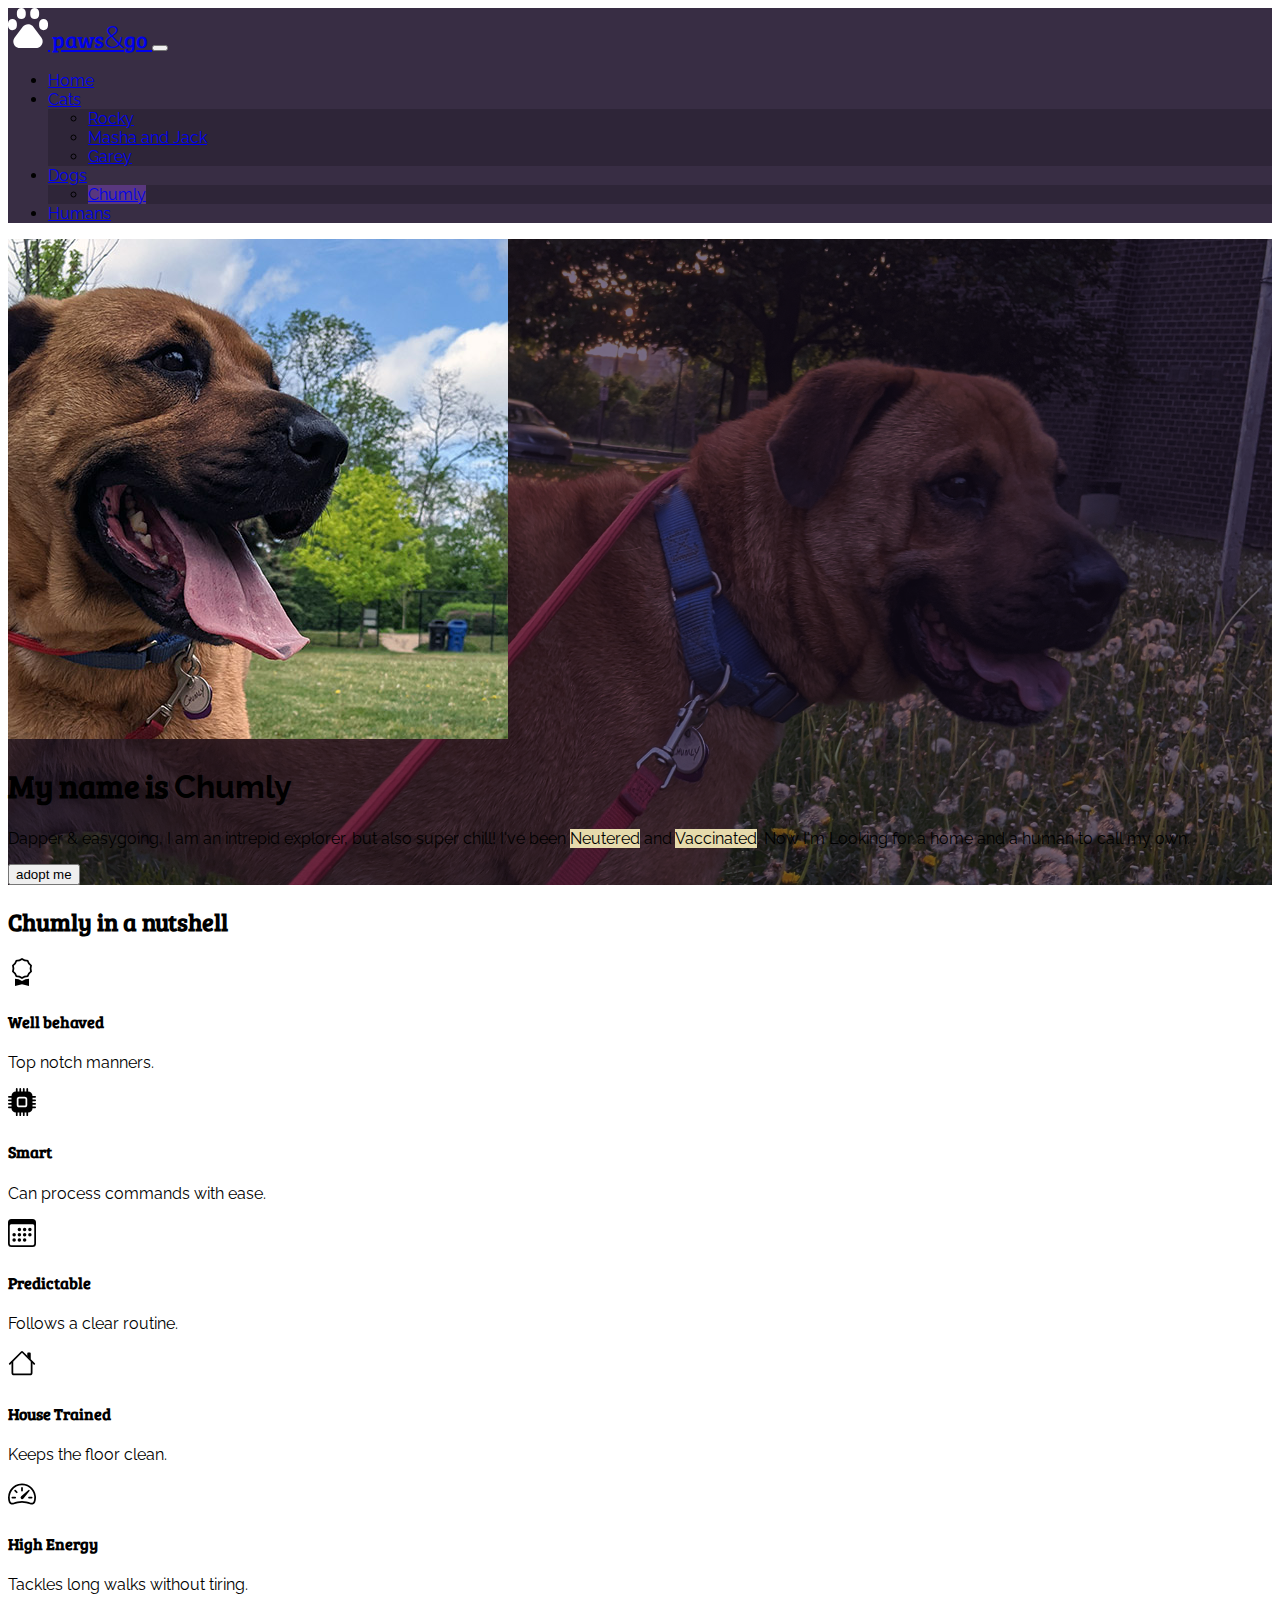
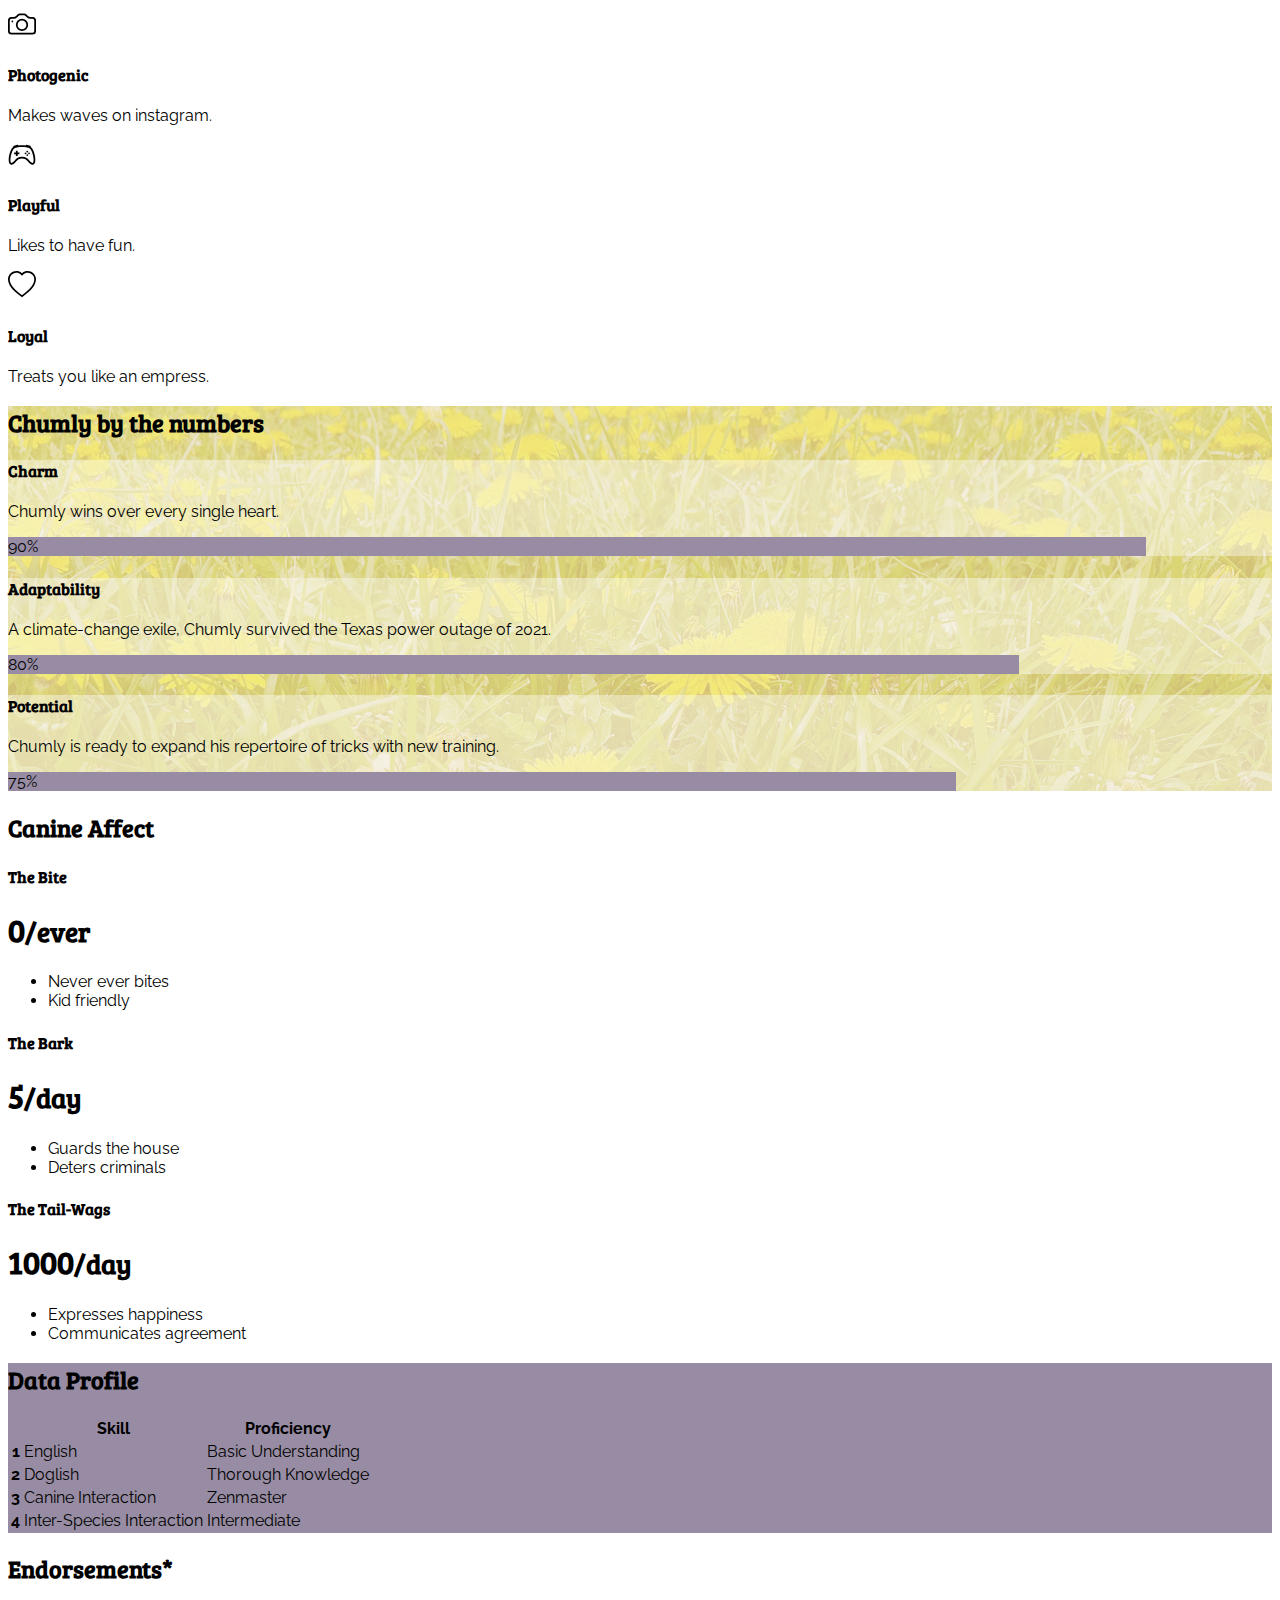
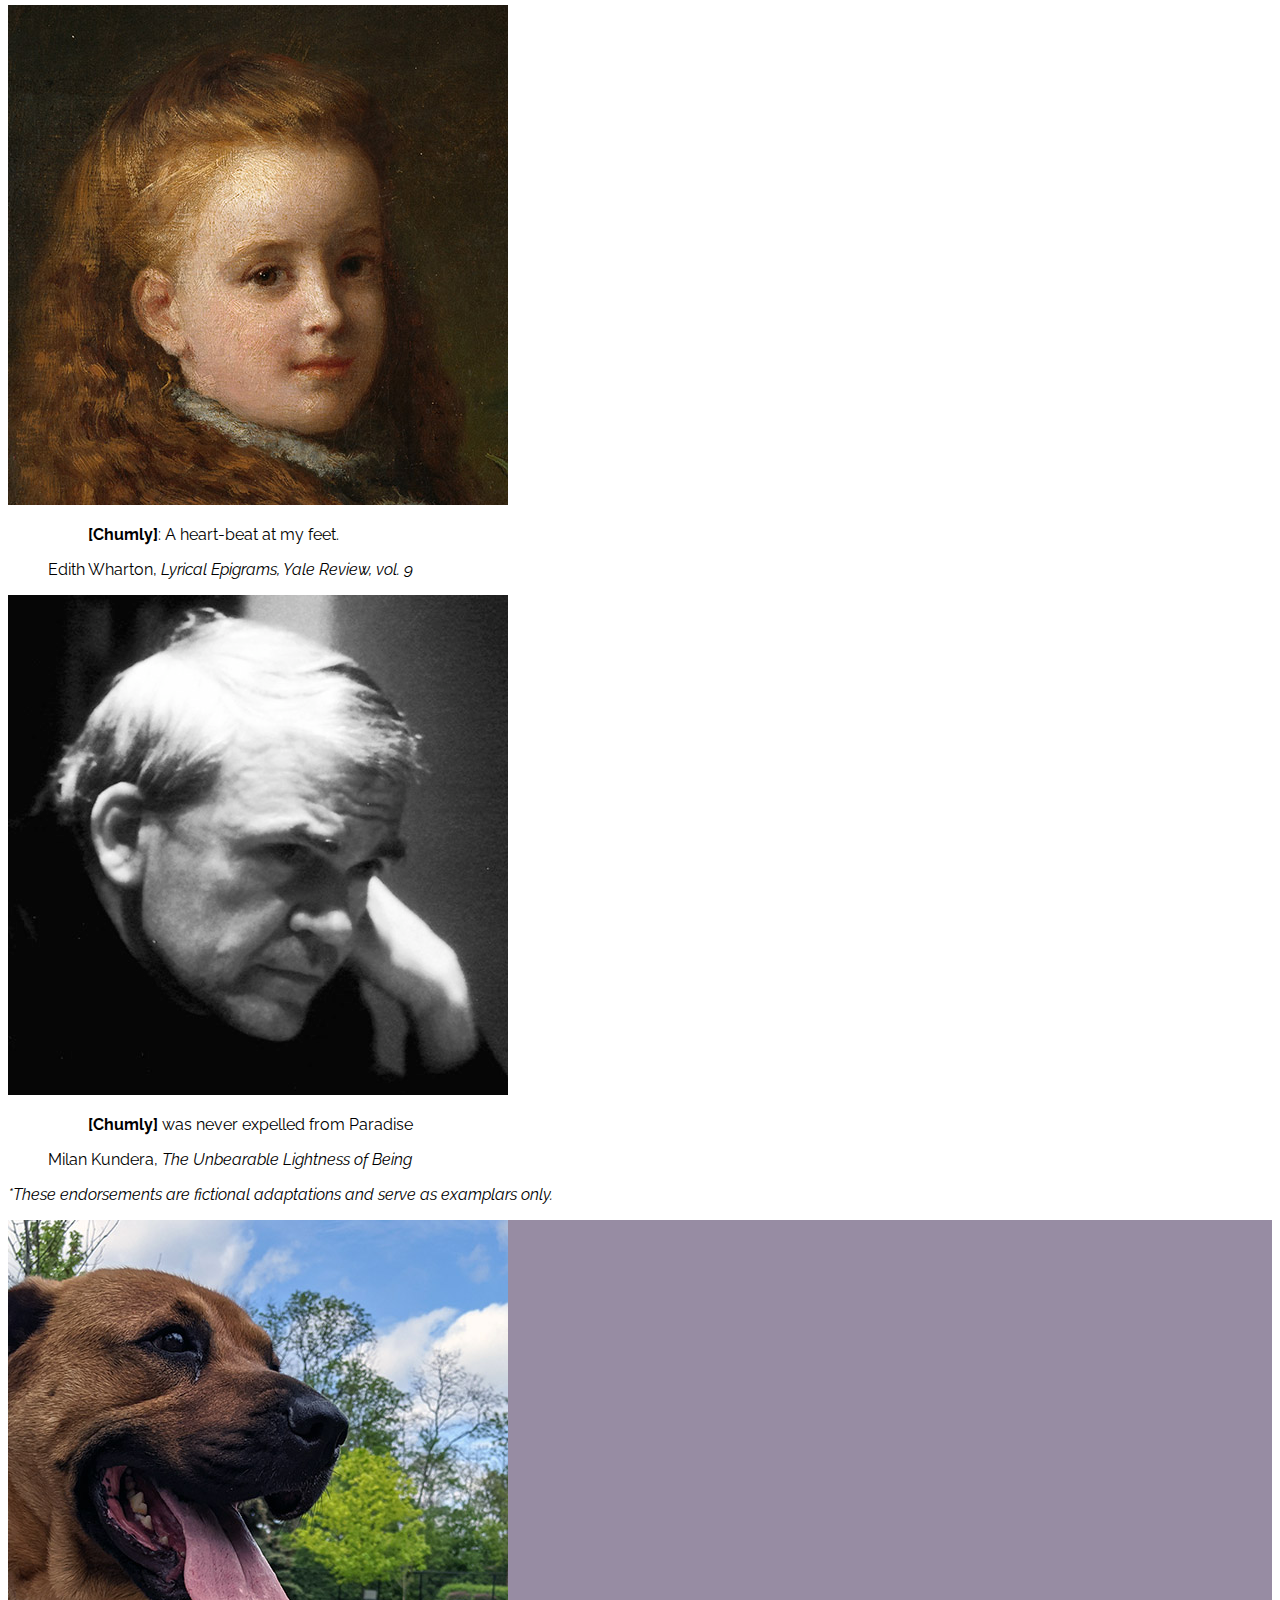
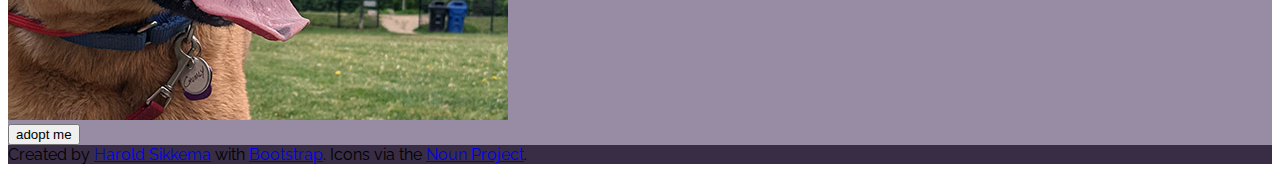
<file: chumly.html>
<!doctype html>
<html lang="en" class="h-100">
  <head>
    <!-- Required meta tags -->
    <meta charset="utf-8">
    <meta name="viewport" content="width=device-width, initial-scale=1">

    <!-- Bootstrap CSS -->
    <link href="https://cdn.jsdelivr.net/npm/bootstrap@5.0.1/dist/css/bootstrap.min.css" rel="stylesheet" integrity="sha384-+0n0xVW2eSR5OomGNYDnhzAbDsOXxcvSN1TPprVMTNDbiYZCxYbOOl7+AMvyTG2x" crossorigin="anonymous">

    <title>paws&amp;go - Chumly</title>

    <!-- Google Fonts -->
    <link rel="preconnect" href="https://fonts.gstatic.com">
    <link href="https://fonts.googleapis.com/css2?family=Bree+Serif&family=Raleway:wght@300;400&display=swap" rel="stylesheet">

    <!-- Custom Styles and Overrides -->
    <link href="css/styles.css" rel="stylesheet">

    <!-- Favicon - See also: https://developer.mozilla.org/en-US/docs/Learn/HTML/Introduction_to_HTML/The_head_metadata_in_HTML#adding_custom_icons_to_your_site -->
    <link rel="shortcut icon" href="img/paw.png" type="image/x-icon">

  </head>
  <body class="bg-light d-flex flex-column h-100"  id="chumly">

  <!-- Bootstrap Nav Bar here -->
  <!-- https://getbootstrap.com/docs/5.0/components/navbar/ -->
  <nav class="navbar navbar-expand-md navbar-dark bg-dark">
    <div class="container">
      <a id="wordmark" class="navbar-brand" href="index.html">
        <!--Created by jenya from the Noun Project-->
        <!--https://thenounproject.com/search/?q=pets&i=1307711-->
        <svg class="me-3 d-inline-block align-top" xmlns="http://www.w3.org/2000/svg" width="40" viewBox="0 0 100 100">
          <path class="st0" d="M63.1,47l20.2,26.5c5.5,7.3,4.1,17.6-3.1,23.1c-2.9,2.2-6.4,3.4-10,3.4H29.8c-9.1,0-16.5-7.4-16.5-16.5
c0-3.6,1.2-7.1,3.4-10L36.9,47c5.5-7.3,15.9-8.7,23.1-3.1C61.2,44.7,62.2,45.8,63.1,47L63.1,47z M33.3,0c6.1,0,11.1,5,11.1,11.1v5.6
c0,6.1-5,11.1-11.1,11.1s-11.1-5-11.1-11.1v-5.6C22.2,5,27.2,0,33.3,0z M11.1,27.8c6.1,0,11.1,5,11.1,11.1v5.6
c0,6.1-5,11.1-11.1,11.1S0,50.6,0,44.4v-5.6C0,32.8,5,27.8,11.1,27.8z M66.7,0c6.1,0,11.1,5,11.1,11.1v5.6c0,6.1-5,11.1-11.1,11.1
s-11.1-5-11.1-11.1v-5.6C55.6,5,60.5,0,66.7,0z M88.9,27.8c6.1,0,11.1,5,11.1,11.1v5.6c0,6.1-5,11.1-11.1,11.1
c-6.1,0-11.1-5-11.1-11.1v-5.6C77.8,32.8,82.8,27.8,88.9,27.8z"></path>
        </svg>
        paws<span>&amp;</span>go
      </a>
      <button class="navbar-toggler" type="button" data-bs-toggle="collapse" data-bs-target="#navbarNavDropdown" aria-controls="navbarNavDropdown" aria-expanded="false" aria-label="Toggle navigation">
        <span class="navbar-toggler-icon"></span>
      </button>
      <div class="collapse navbar-collapse" id="navbarNavDropdown">
        <ul class="navbar-nav ms-auto">
          <li class="nav-item">
            <a class="nav-link" href="index.html">Home</a>
          </li>

          <li class="nav-item dropdown">
            <a class="nav-link dropdown-toggle" href="#" id="navbarDropdownMenuLinkCats" role="button" data-bs-toggle="dropdown" aria-expanded="false">
              Cats
            </a>
            <ul class="dropdown-menu dropdown-menu-dark" aria-labelledby="navbarDropdownMenuLinkCats">
              <li><a class="dropdown-item" href="rocky.html">Rocky</a></li>
              <li><a class="dropdown-item" href="friends.html">Masha and Jack</a></li>
              <li><a class="dropdown-item" href="garey.html">Garey</a></li>
            </ul>
          </li>
          <li class="nav-item dropdown">
            <a class="nav-link dropdown-toggle active" href="#" id="navbarDropdownMenuLinkDogs" role="button" data-bs-toggle="dropdown" aria-expanded="false">
              Dogs
            </a>
            <ul class="dropdown-menu dropdown-menu-dark" aria-labelledby="navbarDropdownMenuLinkCats">
              <li><a class="dropdown-item active" aria-current="page" href="chumly.html">Chumly</a></li>
            </ul>
          </li>
          <li class="nav-item">
            <a class="nav-link" href="humans.html">Humans</a>
          </li>
        </ul>
      </div>
    </div>
  </nav>

  <!-- Insert Bootstrap Jumbotron here -->
  <!-- https://getbootstrap.com/docs/5.0/examples/jumbotron/ -->
  <div id="hero" class="p-5 mb-4 bg-dark text-light">
    <div class="container py-5">
      <div class ="row">
        <div class="col-6 col-md-3 col-lg-2">
          <img class="rounded-circle w-100" src="img/chumly-square.jpg" alt="Chumly">
        </div>
        <div class="col-12 col-md-9 col-lg-10">
          <h1 class="display-1">My name is <span class="badge bg-warning">Chumly</span></h1>
          <p class="col-md-8 fs-4">Dapper & easygoing, I am an intrepid explorer, but also super chill! I've been <span class="badge bg-info text-dark">Neutered</span> and <span class="badge bg-info text-dark">Vaccinated</span>. Now I'm Looking for a home and a human to call my own.</p>
          <form action="humans.html">
            <button type="submit" class="btn btn-secondary btn-lg" type="button">adopt me</button>
          </form>
        </div>
      </div>
    </div>
  </div>

<!-- Icon Grid: Chumly in a nutshell -->
<!-- https://getbootstrap.com/docs/5.0/examples/features/#icon-grid-->
  <section class="container px-4 py-5" id="icon-grid">
    <h2 class="pb-2">Chumly in a nutshell</h2>
    <div class="row row-cols-1 row-cols-sm-2 row-cols-md-3 row-cols-lg-4 g-4 py-5">
      <div class="col d-flex align-items-start">
        <svg class="bi text-muted flex-shrink-0 me-3" width="1.75em" height="1.75em"><use xlink:href="img/bootstrap-icons.svg#award"></use></svg>
        <div>
          <h4 class="fw-bold mb-0">Well behaved</h4>
          <p>Top notch manners.</p>
        </div>
      </div>
      <div class="col d-flex align-items-start">
        <svg class="bi text-muted flex-shrink-0 me-3" width="1.75em" height="1.75em"><use xlink:href="img/bootstrap-icons.svg#cpu-fill"></use></svg>
        <div>
          <h4 class="fw-bold mb-0">Smart</h4>
        <p>Can process commands with ease.</p>
        </div>
      </div>
      <div class="col d-flex align-items-start">
        <svg class="bi text-muted flex-shrink-0 me-3" width="1.75em" height="1.75em"><use xlink:href="img/bootstrap-icons.svg#calendar3"></use></svg>
        <div>
          <h4 class="fw-bold mb-0">Predictable</h4>
          <p>Follows a clear routine.</p>
        </div>
      </div>
      <div class="col d-flex align-items-start">
        <svg class="bi text-muted flex-shrink-0 me-3" width="1.75em" height="1.75em"><use xlink:href="img/bootstrap-icons.svg#house"></use></svg>
        <div>
          <h4 class="fw-bold mb-0">House Trained</h4>
          <p>Keeps the floor clean.</p>
        </div>
      </div>
      <div class="col d-flex align-items-start">
        <svg class="bi text-muted flex-shrink-0 me-3" width="1.75em" height="1.75em"><use xlink:href="img/bootstrap-icons.svg#speedometer2"></use></svg>
        <div>
          <h4 class="fw-bold mb-0">High Energy</h4>
          <p>Tackles long walks without tiring.</p>
        </div>
      </div>
      <div class="col d-flex align-items-start">
        <svg class="bi text-muted flex-shrink-0 me-3" width="1.75em" height="1.75em"><use xlink:href="img/bootstrap-icons.svg#camera"></use></svg>
        <div>
          <h4 class="fw-bold mb-0">Photogenic</h4>
          <p>Makes waves on instagram.</p>
        </div>
      </div>
      <div class="col d-flex align-items-start">
        <svg class="bi text-muted flex-shrink-0 me-3" width="1.75em" height="1.75em"><use xlink:href="img/bootstrap-icons.svg#controller"></use></svg>
        <div>
          <h4 class="fw-bold mb-0">Playful</h4>
          <p>Likes to have fun.</p>
        </div>
      </div>
      <div class="col d-flex align-items-start">
        <svg class="bi text-muted flex-shrink-0 me-3" width="1.75em" height="1.75em"><use xlink:href="img/bootstrap-icons.svg#heart"></use></svg>
        <div>
          <h4 class="fw-bold mb-0">Loyal</h4>
          <p>Treats you like an empress.</p>
        </div>
      </div>
    </div>
</section>


<!-- https://getbootstrap.com/docs/5.0/components/progress/  -->
<section id="numbers" class="bg-info py-5">
  <div class="container">
    <h2>Chumly by the numbers</h2>
    <div class="row py-3 px-3 my-3">
      <div class="col-lg-6">
        <h4>Charm</h4>
        <p>Chumly wins over every single heart.</p>
      </div>
      <div class="col-lg-6"><div class="progress">
        <div class="progress-bar bg-secondary display-6" role="progressbar" style="width: 90%;" aria-valuenow="90" aria-valuemin="0" aria-valuemax="100">90%</div>
      </div></div>
    </div>
    <div class="row py-3 px-3 my-3">
      <div class="col-lg-6">
        <h4>Adaptability</h4>
        <p>A climate-change exile, Chumly survived the Texas power outage of 2021.</p></div>
      <div class="col-lg-6"><div class="progress">
        <div class="progress-bar bg-secondary display-6" role="progressbar" style="width: 80%;" aria-valuenow="80" aria-valuemin="0" aria-valuemax="100">80%</div>
      </div></div>
    </div>
    <div class="row py-3 px-3 my-3">
      <div class="col-lg-6">
        <h4>Potential</h4>
        <p>Chumly is ready to expand his repertoire of tricks with new training.</p></div>
      <div class="col-lg-6"><div class="progress">
        <div class="progress-bar bg-secondary display-6" role="progressbar" style="width: 75%;" aria-valuenow="75" aria-valuemin="0" aria-valuemax="100">75%</div>
      </div></div>
    </div>
  </div>
</section>


<!-- Canine Affect derived from Pricing Tables
https://getbootstrap.com/docs/5.0/examples/pricing/-->
<section class="container pt-5">
  <h2>Canine Affect</h2>
  <div class="row row-cols-1 row-cols-md-3 mb-3 text-center">
    <div class="col">
      <div class="card mb-4 rounded-3 shadow-sm">
        <div class="card-header py-3">
          <h4 class="my-0 fw-normal">The Bite</h4>
        </div>
        <div class="card-body">
          <h1 class="card-title pricing-card-title">0<small class="text-muted fw-light">/ever</small></h1>
          <ul class="list-unstyled mt-3 mb-4">
            <li>Never ever bites</li>
            <li>Kid friendly</li>
          </ul>
        </div>
      </div>
    </div>
    <div class="col">
      <div class="card mb-4 rounded-3 shadow-sm">
        <div class="card-header py-3">
          <h4 class="my-0 fw-normal">The Bark</h4>
        </div>
        <div class="card-body">
          <h1 class="card-title pricing-card-title">5<small class="text-muted fw-light">/day</small></h1>
          <ul class="list-unstyled mt-3 mb-4">
            <li>Guards the house</li>
            <li>Deters criminals</li>
          </ul>
        </div>
      </div>
    </div>
    <div class="col">
      <div class="card mb-4 rounded-3 shadow-sm">
        <div class="card-header py-3">
          <h4 class="my-0 fw-normal">The Tail-Wags</h4>
        </div>
        <div class="card-body">
          <h1 class="card-title pricing-card-title">1000<small class="text-muted fw-light">/day</small></h1>
          <ul class="list-unstyled mt-3 mb-4">
            <li>Expresses happiness</li>
            <li>Communicates agreement</li>
          </ul>
        </div>
      </div>
    </div>
  </div>
</section>

<!-- data table --->
<!-- https://getbootstrap.com/docs/5.0/content/tables/ -->
<section id="tabular" class="bg-secondary py-5">
  <div class="container">
    <h2>Data Profile</h2>
    <table class="table table-secondary table-striped">
      <thead>
        <tr>
          <th scope="col"></th>
          <th scope="col">Skill</th>
          <th scope="col">Proficiency</th>
        </tr>
      </thead>
      <tbody>
        <tr>
          <th scope="row">1</th>
          <td>English</td>
          <td>Basic Understanding</td>
        </tr>
        <tr>
          <th scope="row">2</th>
          <td>Doglish</td>
          <td>Thorough Knowledge</td>
        </tr>
        <tr>
          <th scope="row">3</th>
          <td>Canine Interaction</td>
          <td>Zenmaster</td>
        </tr>
        <tr>
          <th scope="row">4</th>
          <td>Inter-Species Interaction</td>
          <td>Intermediate</td>
        </tr>
      </tbody>
    </table>
  </div>
</section>


<!-- Endorsements -->
<!-- https://getbootstrap.com/docs/5.0/content/typography/#naming-a-source -->
<section id="endorsements" class="container my-5">
  <h2>Endorsements*</h2>
  <div class="row mb-3">
    <div class="col-3 col-md-2">
      <a title="Edward Harrison May
, Public domain, via Wikimedia Commons" href="https://commons.wikimedia.org/wiki/File:Edward_Harrison_May_-_Edith_Wharton_-_Google_Art_Project.jpg">
          <img class="w-100" alt="Edward Harrison May - Edith Wharton - Google Art Project" src="img/wharton.jpg">
      </a>
    </div>
    <div class="col-9 col-md-10">
      <figure>
        <blockquote class="blockquote">
          <p><b>[Chumly]</b>: A heart-beat at my feet.</p>
        </blockquote>
        <figcaption class="blockquote-footer">
          Edith Wharton, <cite title="Lyrical Epigrams">Lyrical Epigrams, Yale Review, vol. 9</cite>
        </figcaption>
      </figure>
    </div>
  </div>
  <div class="row mb-3">
    <div class="col-3 col-md-2">
       <a title="Elisa Cabot, CC BY-SA 3.0 &lt;https://creativecommons.org/licenses/by-sa/3.0&gt;, via Wikimedia Commons" href="https://commons.wikimedia.org/wiki/File:Milan_Kundera_redux.jpg">
      <img class="w-100" alt="Milan Kundera redux" src="img/kundera.jpg">
      </a>
    </div>
   <div class="col-9 col-md-10">
    <figure>
      <blockquote class="blockquote">
        <p><b>[Chumly]</b> was never expelled from Paradise</p>
      </blockquote>
      <figcaption class="blockquote-footer">
        Milan Kundera, <cite title="Source Title">The Unbearable Lightness of Being</cite>
      </figcaption>
    </figure>
   </div>
   <p><i>*These endorsements are fictional adaptations and serve as examplars only.</i></p>
  </div>
</section>

<!-- final appeal. -->
<section id="appeal" class="container-fluid bg-secondary">
  <div class="container py-5">
    <div class="row">
      <div class="col-6 col-md-3 mx-auto mb-5">
        <img class="rounded-circle w-100" src="img/chumly-square.jpg" alt="Chumly">
      </div>
      <div class="col-12 text-center">
        <form action="humans.html">
          <button type="submit" class="btn btn-primary btn-lg" type="button">adopt me</button>
        </form>
      </div>
    </div>
  </div>
</section>

   <!--  Sticky Footer https://getbootstrap.com/docs/5.0/examples/sticky-footer/ -->
   <!-- Also Note the classes on the html and body tags -->
  <footer class="footer mt-auto py-3 bg-dark">
    <div class="container text-center">
      <span class="text-white">Created by <a class="text-white" href="https://nsitu.ca">Harold Sikkema</a> with <a class="text-white" href="https://getbootstrap.com">Bootstrap</a>. Icons via the <a class="text-white" href="https://thenounproject.com/">Noun Project</a>.</span>
    </div>
  </footer>



    <!-- Bootstrap Javascript Bundle -->
    <script src="https://cdn.jsdelivr.net/npm/bootstrap@5.0.1/dist/js/bootstrap.bundle.min.js" integrity="sha384-gtEjrD/SeCtmISkJkNUaaKMoLD0//ElJ19smozuHV6z3Iehds+3Ulb9Bn9Plx0x4" crossorigin="anonymous"></script>

  </body>
</html>
</file>
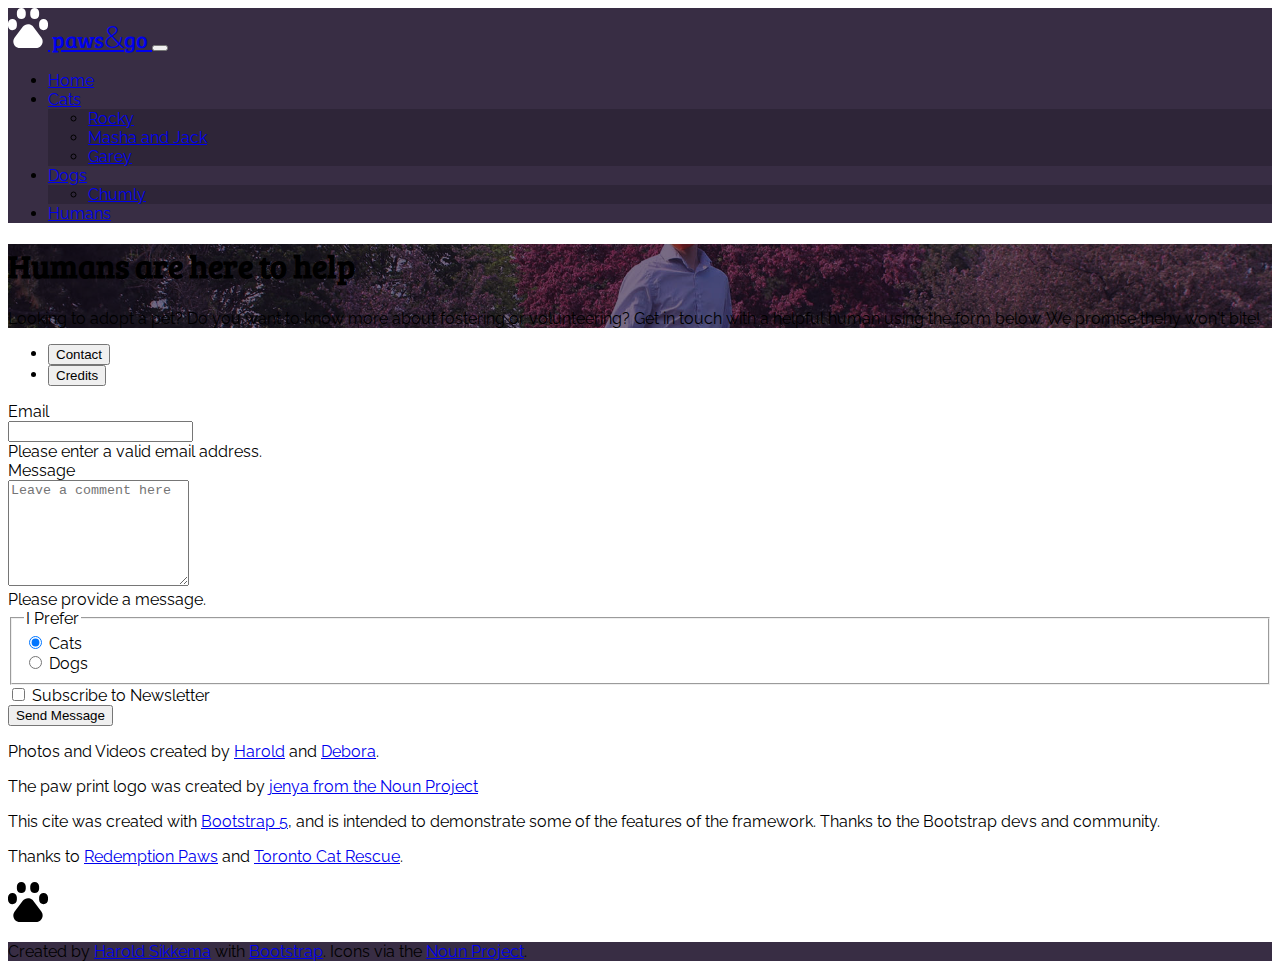
<file: humans.html>
<!doctype html>
<html lang="en" class="h-100">
  <head>
    <!-- Required meta tags -->
    <meta charset="utf-8">
    <meta name="viewport" content="width=device-width, initial-scale=1">

    <!-- Bootstrap CSS -->
    <link href="https://cdn.jsdelivr.net/npm/bootstrap@5.0.1/dist/css/bootstrap.min.css" rel="stylesheet" integrity="sha384-+0n0xVW2eSR5OomGNYDnhzAbDsOXxcvSN1TPprVMTNDbiYZCxYbOOl7+AMvyTG2x" crossorigin="anonymous">

    <title>paws&amp;go - humans</title>

    <!-- Google Fonts -->
    <link rel="preconnect" href="https://fonts.gstatic.com">
    <link href="https://fonts.googleapis.com/css2?family=Bree+Serif&family=Raleway:wght@300;400&display=swap" rel="stylesheet">

    <!-- Custom Styles and Overrides -->
    <link href="css/styles.css" rel="stylesheet">

    <!-- Favicon - See also: https://developer.mozilla.org/en-US/docs/Learn/HTML/Introduction_to_HTML/The_head_metadata_in_HTML#adding_custom_icons_to_your_site -->
    <link rel="shortcut icon" href="img/paw.png" type="image/x-icon">

  </head>
  <body class="bg-light d-flex flex-column h-100" id="humans">

  <!-- Bootstrap Nav Bar here -->
  <!-- https://getbootstrap.com/docs/5.0/components/navbar/ -->
  <nav class="navbar navbar-expand-md navbar-dark bg-dark">
    <div class="container">
      <a id="wordmark" class="navbar-brand" href="index.html">
        <!--Created by jenya from the Noun Project-->
        <!--https://thenounproject.com/search/?q=pets&i=1307711-->
        <svg class="me-3 d-inline-block align-top" xmlns="http://www.w3.org/2000/svg" width="40" viewBox="0 0 100 100">
          <path class="st0" d="M63.1,47l20.2,26.5c5.5,7.3,4.1,17.6-3.1,23.1c-2.9,2.2-6.4,3.4-10,3.4H29.8c-9.1,0-16.5-7.4-16.5-16.5
c0-3.6,1.2-7.1,3.4-10L36.9,47c5.5-7.3,15.9-8.7,23.1-3.1C61.2,44.7,62.2,45.8,63.1,47L63.1,47z M33.3,0c6.1,0,11.1,5,11.1,11.1v5.6
c0,6.1-5,11.1-11.1,11.1s-11.1-5-11.1-11.1v-5.6C22.2,5,27.2,0,33.3,0z M11.1,27.8c6.1,0,11.1,5,11.1,11.1v5.6
c0,6.1-5,11.1-11.1,11.1S0,50.6,0,44.4v-5.6C0,32.8,5,27.8,11.1,27.8z M66.7,0c6.1,0,11.1,5,11.1,11.1v5.6c0,6.1-5,11.1-11.1,11.1
s-11.1-5-11.1-11.1v-5.6C55.6,5,60.5,0,66.7,0z M88.9,27.8c6.1,0,11.1,5,11.1,11.1v5.6c0,6.1-5,11.1-11.1,11.1
c-6.1,0-11.1-5-11.1-11.1v-5.6C77.8,32.8,82.8,27.8,88.9,27.8z"></path>
        </svg>
        paws<span>&amp;</span>go
      </a>
      <button class="navbar-toggler" type="button" data-bs-toggle="collapse" data-bs-target="#navbarNavDropdown" aria-controls="navbarNavDropdown" aria-expanded="false" aria-label="Toggle navigation">
        <span class="navbar-toggler-icon"></span>
      </button>
      <div class="collapse navbar-collapse" id="navbarNavDropdown">
        <ul class="navbar-nav ms-auto">
          <li class="nav-item">
            <a class="nav-link" href="index.html">Home</a>
          </li>

          <li class="nav-item dropdown">
            <a class="nav-link dropdown-toggle" href="#" id="navbarDropdownMenuLinkCats" role="button" data-bs-toggle="dropdown" aria-expanded="false">
              Cats
            </a>
            <ul class="dropdown-menu dropdown-menu-dark" aria-labelledby="navbarDropdownMenuLinkCats">
              <li><a class="dropdown-item" href="rocky.html">Rocky</a></li>
              <li><a class="dropdown-item" href="friends.html">Masha and Jack</a></li>
              <li><a class="dropdown-item" href="garey.html">Garey</a></li>
            </ul>
          </li>
          <li class="nav-item dropdown">
            <a class="nav-link dropdown-toggle" href="#" id="navbarDropdownMenuLinkDogs" role="button" data-bs-toggle="dropdown" aria-expanded="false">
              Dogs
            </a>
            <ul class="dropdown-menu dropdown-menu-dark" aria-labelledby="navbarDropdownMenuLinkCats">
              <li><a class="dropdown-item" href="chumly.html">Chumly</a></li>
            </ul>
          </li>
          <li class="nav-item">
            <a class="nav-link active" aria-current="page" href="humans.html">Humans</a>
          </li>
        </ul>
      </div>
    </div>
  </nav>

  <!-- Insert Bootstrap Jumbotron here -->
  <!-- https://getbootstrap.com/docs/5.0/examples/jumbotron/ -->
  <div id="hero" class="p-5 mb-4 bg-dark text-light">
    <div class="container py-5">
      <h1 class="display-5">Humans are here to help</h1>
      <p class="col-md-8 fs-4">Looking to adopt a pet? Do you want to know more about fostering or volunteering? Get in touch with a helpful human using the form below. We promise thehy won't bite!</p>
    </div>
  </div>

<section class="container">
  <ul class="nav nav-tabs" id="myTab" role="tablist">
    <li class="nav-item" role="presentation">
      <button class="nav-link active" id="contact-tab" data-bs-toggle="tab" data-bs-target="#contact" type="button" role="tab" aria-controls="contact" aria-selected="true">Contact</button>
    </li>
    <li class="nav-item" role="presentation">
      <button class="nav-link" id="credits-tab" data-bs-toggle="tab" data-bs-target="#credits" type="button" role="tab" aria-controls="credits" aria-selected="false">Credits</button>
    </li>

  </ul>
  <div class="tab-content" id="myTabContent">
    <div class="tab-pane fade show active bg-white p-5 mb-5" id="contact" role="tabpanel" aria-labelledby="contact-tab">
      <form class="needs-validation" novalidate>
        <div class="row mb-3">
          <label for="inputEmail3" class="col-sm-2 col-form-label">Email</label>
          <div class="col-sm-10">
            <input required type="email" class="form-control" id="inputEmail3">
            <div class="invalid-feedback">
              Please enter a valid email address.
            </div>
          </div>
        </div>
        <div class="row mb-3">
          <label for="contactMessage" class="col-sm-2 col-form-label">Message</label>
          <div class="col-sm-10">
            <textarea required class="form-control" placeholder="Leave a comment here" id="contactMessage" style="height: 100px"></textarea>
            <div class="invalid-feedback">
              Please provide a message.
            </div>
          </div>
        </div>
        <fieldset class="row mb-3">
          <legend class="col-form-label col-sm-2 pt-0">I Prefer</legend>
          <div class="col-sm-10">
            <div class="form-check">
              <input class="form-check-input" type="radio" name="gridRadios" id="gridRadios1" value="option1" checked>
              <label class="form-check-label" for="gridRadios1">
                Cats
              </label>
            </div>
            <div class="form-check">
              <input class="form-check-input" type="radio" name="gridRadios" id="gridRadios2" value="option2">
              <label class="form-check-label" for="gridRadios2">
                Dogs
              </label>
            </div>
          </div>
        </fieldset>
        <div class="row mb-3">
        <div class="col-sm-10 offset-sm-2">
          <div class="form-check">
            <input class="form-check-input" type="checkbox" id="gridCheck1">
            <label class="form-check-label" for="gridCheck1">
              Subscribe to Newsletter
            </label>
          </div>
        </div>
        </div>
      <button type="submit" class="btn btn-primary">Send Message</button>
    </form>
    </div>
    <div class="tab-pane fade" id="credits" role="tabpanel" aria-labelledby="credits-tab">
      <div class="p-5 bg-white mb-5">
        <p class="lead">Photos and Videos created by <a href="https://nsitu.ca">Harold</a> and <a href="https://www.instagram.com/thatboychumly">Debora</a>.</p>
        <p class="lead">The paw print logo was created by <a href="https://thenounproject.com/search/?q=pets&i=1307711">jenya from the Noun Project</a></p>
        <p class="lead">This cite was created with <a href="https://getbootstrap.com">Bootstrap 5</a>, and is intended to demonstrate some of the features of the framework. Thanks to the Bootstrap devs and community.</p>
        <p class="lead">Thanks to <a href="https://redemptionpaws.org">Redemption Paws</a> and <a href="https://www.torontocatrescue.ca/">Toronto Cat Rescue</a>.</p>
        <p class="text-center">
          <!--Created by jenya from the Noun Project-->
          <!--https://thenounproject.com/search/?q=pets&i=1307711-->
          <svg class="me-3 d-inline-block align-top" xmlns="http://www.w3.org/2000/svg" width="40" viewBox="0 0 100 100">
            <path class="st0" d="M63.1,47l20.2,26.5c5.5,7.3,4.1,17.6-3.1,23.1c-2.9,2.2-6.4,3.4-10,3.4H29.8c-9.1,0-16.5-7.4-16.5-16.5
  c0-3.6,1.2-7.1,3.4-10L36.9,47c5.5-7.3,15.9-8.7,23.1-3.1C61.2,44.7,62.2,45.8,63.1,47L63.1,47z M33.3,0c6.1,0,11.1,5,11.1,11.1v5.6
  c0,6.1-5,11.1-11.1,11.1s-11.1-5-11.1-11.1v-5.6C22.2,5,27.2,0,33.3,0z M11.1,27.8c6.1,0,11.1,5,11.1,11.1v5.6
  c0,6.1-5,11.1-11.1,11.1S0,50.6,0,44.4v-5.6C0,32.8,5,27.8,11.1,27.8z M66.7,0c6.1,0,11.1,5,11.1,11.1v5.6c0,6.1-5,11.1-11.1,11.1
  s-11.1-5-11.1-11.1v-5.6C55.6,5,60.5,0,66.7,0z M88.9,27.8c6.1,0,11.1,5,11.1,11.1v5.6c0,6.1-5,11.1-11.1,11.1
  c-6.1,0-11.1-5-11.1-11.1v-5.6C77.8,32.8,82.8,27.8,88.9,27.8z"></path>
          </svg>
        </p>
      </div>
    </div>

  </div>
</section>

   <!--  Sticky Footer https://getbootstrap.com/docs/5.0/examples/sticky-footer/ -->
   <!-- Also Note the classes on the html and body tags -->
  <footer class="footer mt-auto py-3 bg-dark">
    <div class="container text-center">
      <span class="text-white">Created by <a class="text-white" href="https://nsitu.ca">Harold Sikkema</a> with <a class="text-white" href="https://getbootstrap.com">Bootstrap</a>. Icons via the <a class="text-white" href="https://thenounproject.com/">Noun Project</a>.</span>
    </div>
  </footer>

  <script>
    // Example starter JavaScript for disabling form submissions if there are invalid fields
(function () {
  'use strict'

  // Fetch all the forms we want to apply custom Bootstrap validation styles to
  var forms = document.querySelectorAll('.needs-validation')

  // Loop over them and prevent submission
  Array.prototype.slice.call(forms)
    .forEach(function (form) {
      form.addEventListener('submit', function (event) {
        if (!form.checkValidity()) {
          event.preventDefault()
          event.stopPropagation()
        }

        form.classList.add('was-validated')
      }, false)
    })
})()
  </script>

    <!-- Bootstrap Javascript Bundle -->
    <script src="https://cdn.jsdelivr.net/npm/bootstrap@5.0.1/dist/js/bootstrap.bundle.min.js" integrity="sha384-gtEjrD/SeCtmISkJkNUaaKMoLD0//ElJ19smozuHV6z3Iehds+3Ulb9Bn9Plx0x4" crossorigin="anonymous"></script>

  </body>
</html>
</file>
<file: css/styles.css>
/* Bootstrap simplifies our workflow, but it's still helpful to add our own CSS */
/* This file will include CSS to override Bootstrap defaults */

/* Typography */
body{
    font-family: 'Raleway', sans-serif;
    font-weight: 400;
}
h1, h2, h3, h4, h5, h6{
    font-family: 'Bree Serif', serif;
}
.badge{
    font-family: 'Raleway', sans-serif;
}

/* Wordmark */
#wordmark {
    font-family: 'Bree Serif', serif;
    font-size: 1.4em;
}
#wordmark span {
    font-family: 'Raleway', sans-serif;
    font-weight: 300;
    font-size: 1.4em;
}
#wordmark svg {
    fill: #fff;
}

/* Hero */
#hero{
    background-image: url(../img/sabbath.jpg);
    background-size: cover;
    background-position: 50% 30%;
    background-blend-mode: soft-light;
}

#humans #hero{
    background-image: url(../img/human.jpg);
}

#chumly #hero{
    background-image: url(../img/chumly.jpg);
}

#chumly #numbers{
    background-image: url(../img/dandelions.jpg);
    background-size: cover;
    background-position: 50% 30%;
    background-blend-mode: soft-light;
}

#chumly #numbers .row{
    background-color: #ffffff66;  /*rrggbbaa */
}

#chumly .progress{
    height: 100%;
}

#friends #hero {
  background-image: none;
}

#friends #hero video {
  object-fit: cover;
  mix-blend-mode: soft-light;
}

#friends #hero span.masha {
    color: sienna;
    background-color: #fff;
}

#friends #hero span.jack {
    color: black;
    background-color: #fff;
}

#friends .carousel-caption {
    background: #00000066;
}

/* Dark background */
.bg-dark {
    background-color: #382d44!important;
}

.dropdown-menu-dark {
    background-color: #2e2538!important;
}

.bg-secondary {
    background-color: #978ca3!important;
}

.dropdown-menu-dark .dropdown-item.active,
.dropdown-menu-dark .dropdown-item:active {
    background-color: #59377e;
}


.bg-info{
    background-color: #e6dbac!important;
}
</file>
